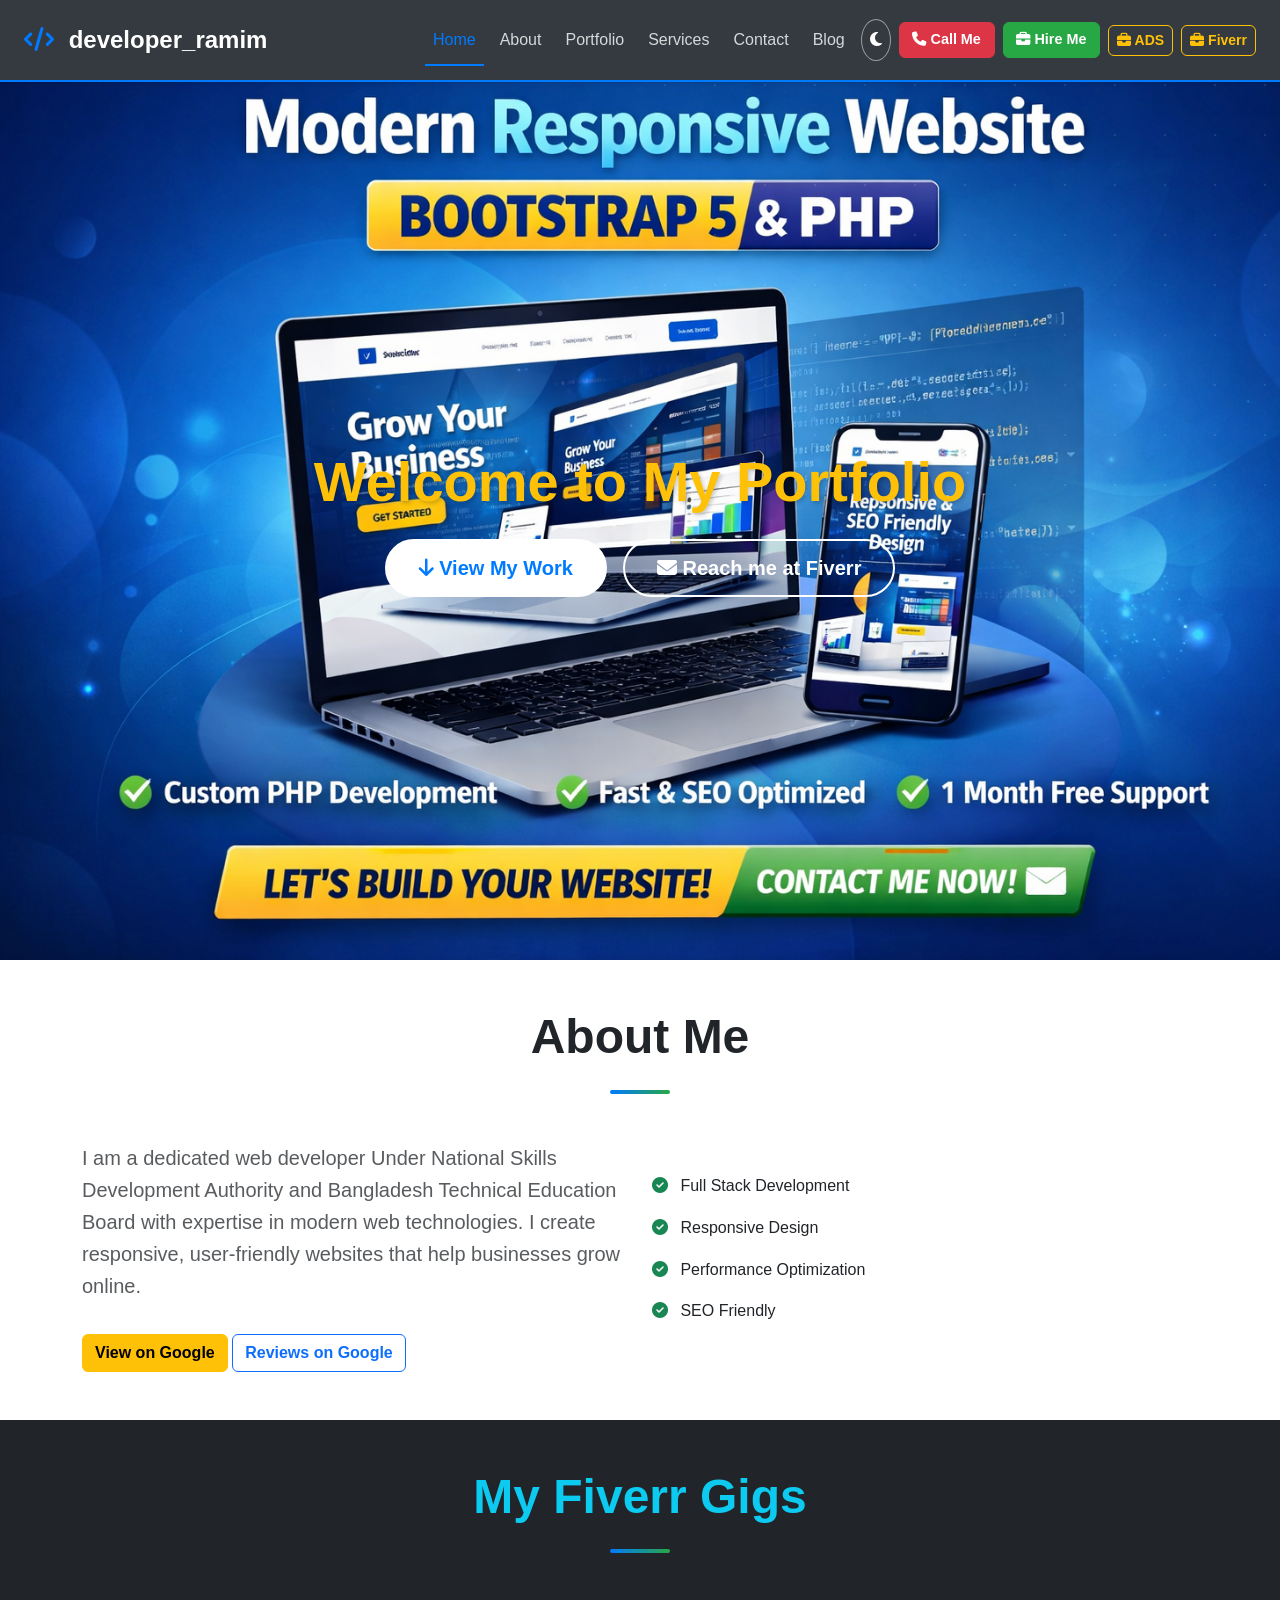
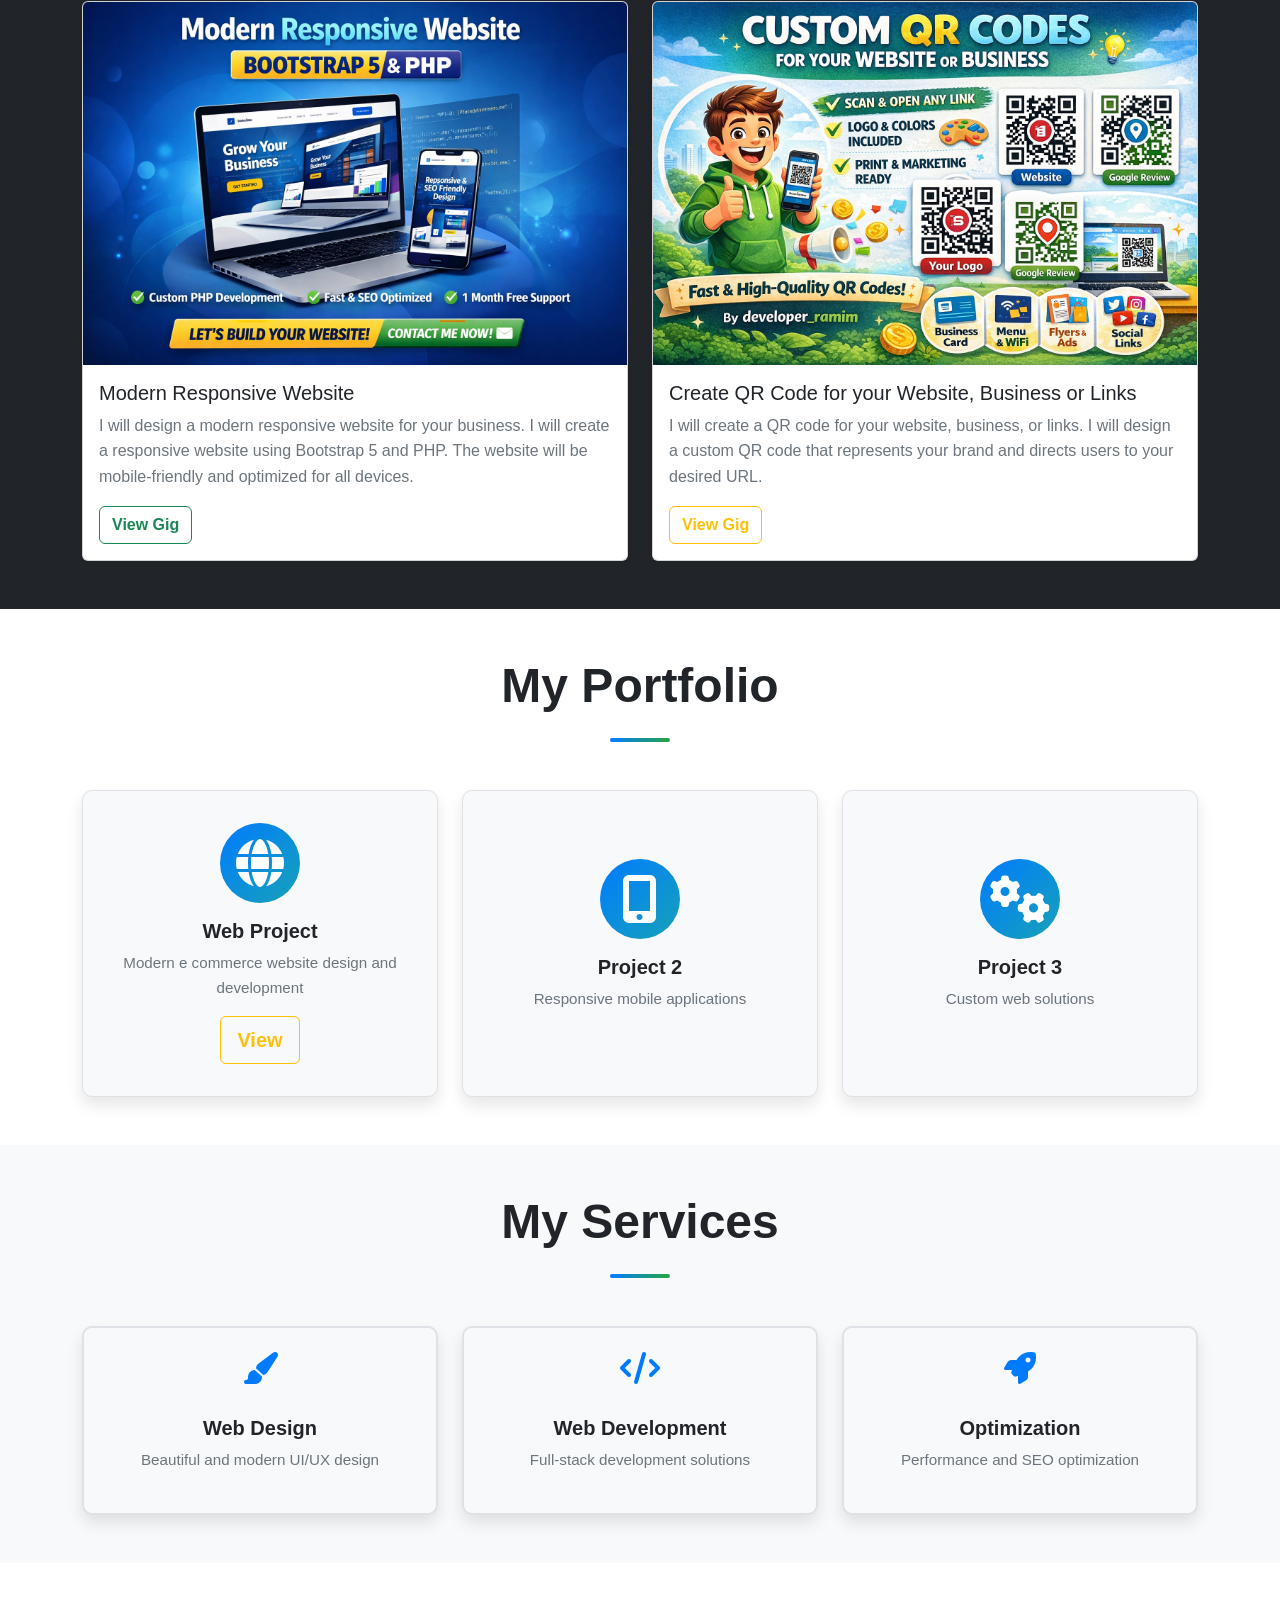
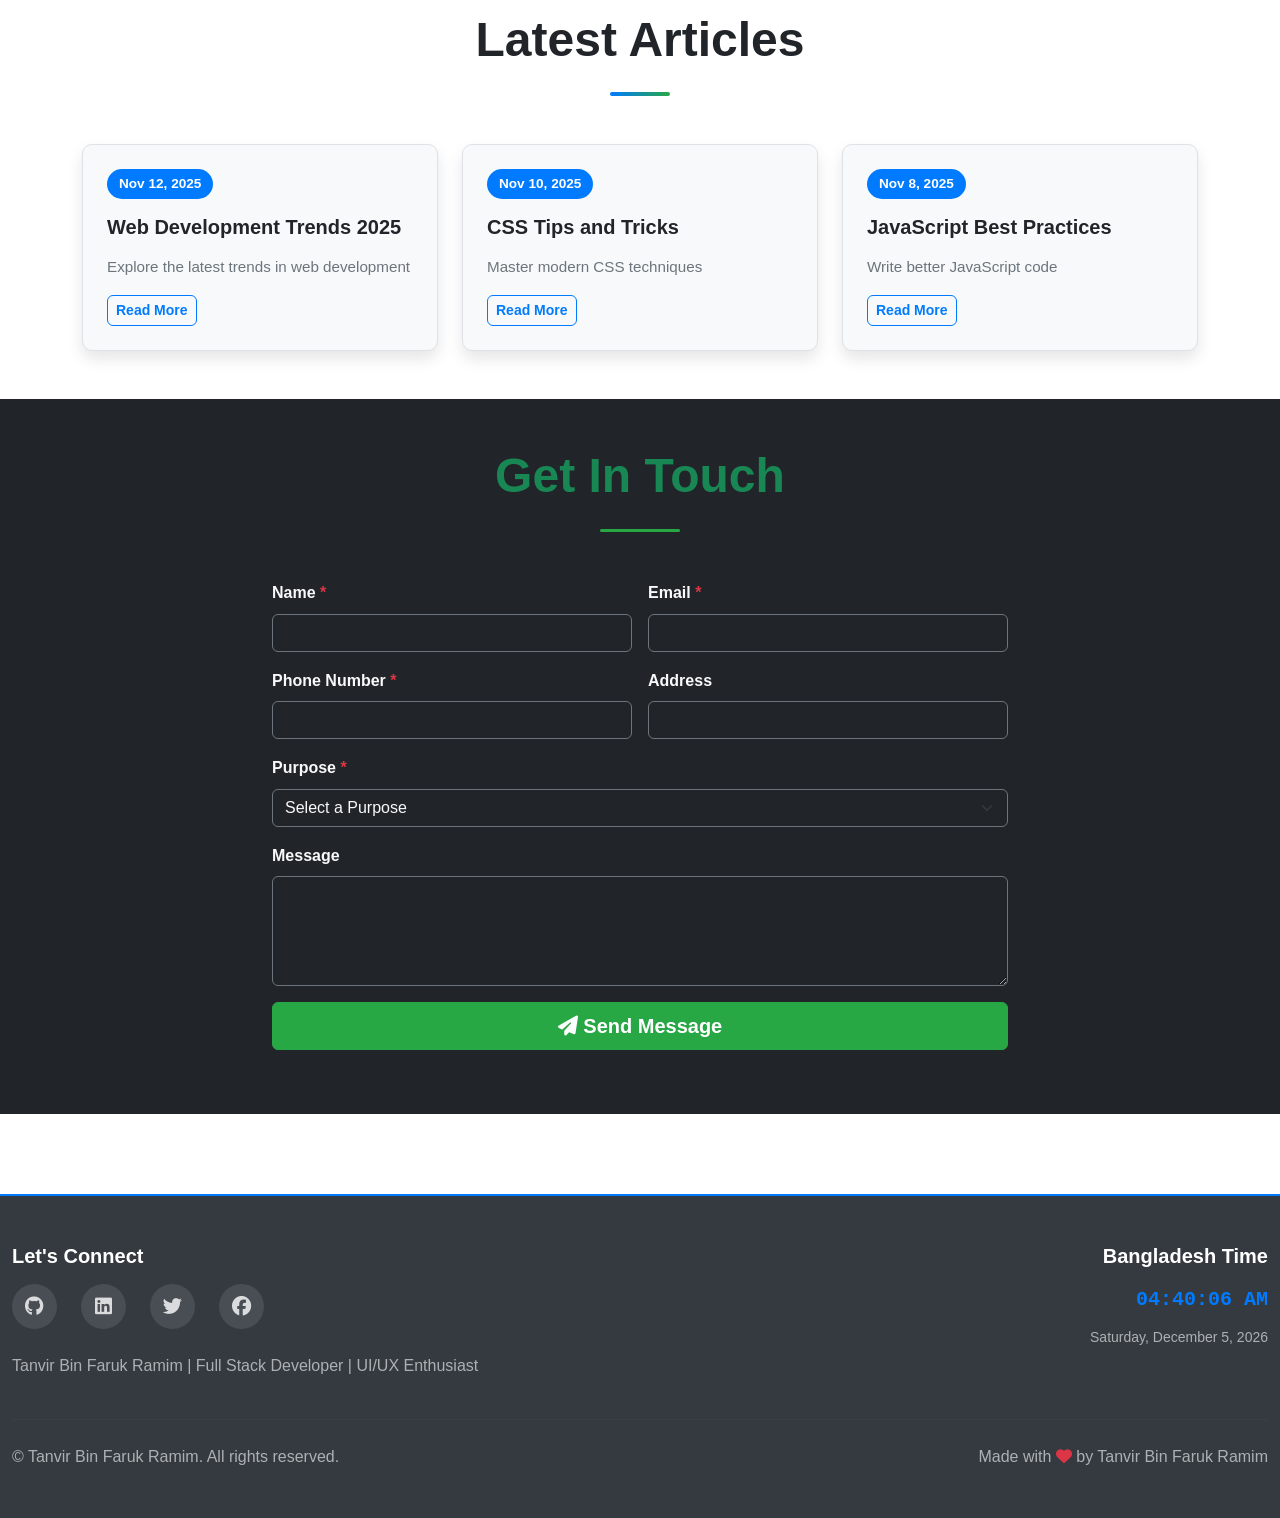
<file: index.html>
<!doctype html>
<html lang="en">

<head>
  <meta charset="utf-8">
  <meta name="viewport" content="width=device-width, initial-scale=1">
  <title>developer_ramim </title>
  <!-- SVG Favicon -->
  <link rel="icon" type="image/svg+xml" href="./Ramim.svg">
  <link rel="stylesheet" href="./css/bootstrap.min.css">
  <link rel="stylesheet" href="./css/custom.css">
  <link rel="stylesheet" href="https://cdnjs.cloudflare.com/ajax/libs/font-awesome/6.4.0/css/all.min.css">
</head>

<body>
  <!-- Navigation Bar -->
  <nav class="navbar navbar-expand-lg navbar-dark bg-dark shadow-sm fixed-top" id="navbar">
    <div class="container-fluid px-4">
      <!-- Brand Logo -->
      <a class="navbar-brand fw-bold" href="#home">
        <i class="fas fa-code"></i> developer_ramim
      </a>

      <!-- Toggle Button for Mobile -->
      <button class="navbar-toggler border-0" type="button" data-bs-toggle="collapse" data-bs-target="#navbarNav">
        <span class="navbar-toggler-icon"></span>
      </button>

      <!-- Navigation Items -->
      <div class="collapse navbar-collapse" id="navbarNav">
        <ul class="navbar-nav ms-auto align-items-center gap-2">
          <li class="nav-item">
            <a class="nav-link active" href="#home">Home</a>
          </li>
          <li class="nav-item">
            <a class="nav-link" href="#about">About</a>
          </li>
          <li class="nav-item">
            <a class="nav-link" href="#portfolio">Portfolio</a>
          </li>
          <li class="nav-item">
            <a class="nav-link" href="#services">Services</a>
          </li>
          <li class="nav-item">
            <a class="nav-link" href="#contact">Contact</a>
          </li>
          <li class="nav-item">
            <a class="nav-link" href="#blog">Blog</a>
          </li>
          <!-- Dark Mode Toggle -->
          <li class="nav-item">
            <button class="btn btn-outline-light rounded-circle p-2" id="darkModeToggle" title="Toggle Dark Mode">
              <i class="fas fa-moon"></i>
            </button>
          </li>
          <!-- Call Me Button -->
          <li class="nav-item">
            <a href="tel:+8801234567890" class="btn btn-danger btn-sm">
              <i class="fas fa-phone"></i> Call Me
            </a>
          </li>
          <!-- Hire Me Button -->
          <li class="nav-item">
            <a href="#contact" class="btn btn-success btn-sm">
              <i class="fas fa-briefcase"></i> Hire Me
            </a>
          </li>
          <li class="nav-item">
            <a href="https://www.effectivegatecpm.com/sq927se48?key=f275fc403166f7b4a61097a6c74a46bc" target="_blank" class="btn btn-outline-warning btn-sm">
              <i class="fas fa-briefcase"></i> ADS
            </a>
          </li>
          <li class="nav-item">
            <a href="https://www.fiverr.com/s/Ldb8xxj" target="_blank" class="btn btn-outline-warning btn-sm">
              <i class="fas fa-briefcase"></i> Fiverr
            </a>
          </li>
        </ul>
      </div>
    </div>
  </nav>

  <!-- Hero Section / Home -->
  <section id="home" class="hero-section">
    <div class="container h-100">
      <div class="row h-100 align-items-center justify-content-center text-center">
        <div class="col-lg-8"> <br>
          <h1 class="display-4 fw-bold mb-4 fade-in text-warning" >Welcome to My Portfolio</h1>
          <!-- <p class="lead mb-5 fade-in" style="animation-delay: 0.2s;">
            I'm a passionate Web Developer creating stunning, responsive websites and web applications
          </p> -->
          <div class="d-flex gap-3 justify-content-center flex-wrap fade-in" style="animation-delay: 0.4s;">
            <a href="#portfolio" class="btn btn-primary btn-lg">
              <i class="fas fa-arrow-down"></i> View My Work
            </a>
            <a href="https://www.fiverr.com/s/Ldb8xxj" target="_blank" class="btn btn-outline-primary btn-lg">
              <i class="fas fa-envelope"></i> Reach me at Fiverr
            </a>
          </div>
        </div>
      </div>
    </div>
  </section>

  <!-- About Section (Placeholder) -->
  <section id="about" class="py-5">
    <div class="container">
      <div class="text-center mb-5">
        <h2 class="display-5 fw-bold">About Me</h2>
        <div class="divider"></div>
      </div>
      <div class="row align-items-center">
        <div class="col-lg-6">
          <p class="text-muted fs-5">I am a dedicated web developer Under National Skills Development Authority and Bangladesh Technical Education Board with expertise in modern web technologies. 
            I create responsive, user-friendly websites that help businesses grow online.</p>
            <a href="https://share.google/BqXAJUzlVPOkopbbl" target="_blank" class="btn btn-warning mt-3">View on Google</a>
            <a href="https://g.page/r/CS0tyZQVUi_UEAE/review" target="_blank" class="btn btn-outline-primary mt-3">Reviews on Google</a>
        </div>

        <div class="col-lg-6">
          <ul class="list-unstyled">
            <li class="mb-3"><i class="fas fa-check-circle text-success me-2"></i> Full Stack Development</li>
            <li class="mb-3"><i class="fas fa-check-circle text-success me-2"></i> Responsive Design</li>
            <li class="mb-3"><i class="fas fa-check-circle text-success me-2"></i> Performance Optimization</li>
            <li class="mb-3"><i class="fas fa-check-circle text-success me-2"></i> SEO Friendly</li>
          </ul>
        </div>
      </div>
    </div>
  </section>

  <!-- My all Fiverr gigs section  -->
  <section id="fiverr-gigs" class="py-5 bg-dark dark-mode-bg">
    <div class="container">
      <div class="text-center mb-5">
        <h2 class="display-5 fw-bold dark-mode-text text-info">My Fiverr Gigs</h2>
        <div class="divider"></div>
      </div>
      <div class="row g-4 justify-content-center">
        <div class="col-md-6 col-lg-6">
          <div class="card h-100 shadow-sm dark-mode-card">
            <img src="./I will design a modern responsive website using Bootstrap 5 and PHP.png" class="card-img-top" alt="Gig 1">
            <div class="card-body dark-mode-card-body">
              <h5 class="card-title dark-mode-text">Modern Responsive Website</h5>
              <p class="card-text dark-mode-text">I will design a modern responsive website for your business.
                I will create a responsive website using Bootstrap 5 and PHP. The website will be mobile-friendly and optimized for all devices.    
              </p>
              <a href="https://www.fiverr.com/s/Ldb8xxj" target="_blank" class="btn btn-outline-success">View Gig</a>
            </div>  
          </div>
        </div>  
        <div class="col-md-6 col-lg-6">
          <div class="card h-100 shadow-sm dark-mode-card">
            <img src="./What do you need to start.png" class="card-img-top" alt="Gig 2">
            <div class="card-body dark-mode-card-body">
              <h5 class="card-title dark-mode-text">Create QR Code for your Website, Business or Links</h5>
              <p class="card-text dark-mode-text">
                I will create a QR code for your website, business, or links.
                I will design a custom QR code that represents your brand and directs users to your desired URL.
              </p>
              <a href="https://www.fiverr.com/s/vvjDj1D" target="_blank" class="btn btn-outline-warning">View Gig</a>
            </div>  
          </div>  
        </div>  
      </div>  
    </div>
  </section>

  <!-- Portfolio Section (Placeholder) -->
  <section id="portfolio" class="py-5">
    <div class="container">
      <div class="text-center mb-5">
        <h2 class="display-5 fw-bold">My Portfolio</h2>
        <div class="divider"></div>
      </div>
      <div class="row g-4">
        <div class="col-md-6 col-lg-4">
          <div class="portfolio-card">
            <div class="portfolio-img">
              <i class="fas fa-globe fa-3x"></i>
            </div>
            <h5 class="mt-3">Web Project</h5>
            <p>Modern e commerce website design and development 

            </p>
            <a href="https://githubramim.github.io/ECOMMERCE/" target="_blank" class="btn btn-outline-warning btn-lg">View</a>
          </div>
        </div>
        <div class="col-md-6 col-lg-4">
          <div class="portfolio-card">
            <div class="portfolio-img">
              <i class="fas fa-mobile-alt fa-3x"></i>
            </div>
            <h5 class="mt-3">Project 2</h5>
            <p>Responsive mobile applications</p>
          </div>
        </div>
        <div class="col-md-6 col-lg-4">
          <div class="portfolio-card">
            <div class="portfolio-img">
              <i class="fas fa-cogs fa-3x"></i>
            </div>
            <h5 class="mt-3">Project 3</h5>
            <p>Custom web solutions</p>
          </div>
        </div>
      </div>
    </div>
  </section>

  <!-- Services Section (Placeholder) -->
  <section id="services" class="py-5">
    <div class="container">
      <div class="text-center mb-5">
        <h2 class="display-5 fw-bold">My Services</h2>
        <div class="divider"></div>
      </div>
      <div class="row g-4">
        <div class="col-md-6 col-lg-4">
          <div class="service-card text-center p-4">
            <i class="fas fa-paint-brush fa-2x mb-3"></i>
            <h5>Web Design</h5>
            <p>Beautiful and modern UI/UX design</p>
          </div>
        </div>
        <div class="col-md-6 col-lg-4">
          <div class="service-card text-center p-4">
            <i class="fas fa-code fa-2x mb-3"></i>
            <h5>Web Development</h5>
            <p>Full-stack development solutions</p>
          </div>
        </div>
        <div class="col-md-6 col-lg-4">
          <div class="service-card text-center p-4">
            <i class="fas fa-rocket fa-2x mb-3"></i>
            <h5>Optimization</h5>
            <p>Performance and SEO optimization</p>
          </div>
        </div>
      </div>
    </div>
  </section>

  <!-- Contact Section (Placeholder) -->


  <!-- Blog Section (Placeholder) -->
  <section id="blog" class="py-5">
    <div class="container">
      <div class="text-center mb-5">
        <h2 class="display-5 fw-bold">Latest Articles</h2>
        <div class="divider"></div>
      </div>
      <div class="row g-4">
        <div class="col-md-6 col-lg-4">
          <div class="blog-card">
            <div class="blog-date">Nov 12, 2025</div>
            <h5>Web Development Trends 2025</h5>
            <p>Explore the latest trends in web development</p>
            <a href="#" class="btn btn-sm btn-outline-primary">Read More</a>
          </div>
        </div>
        <div class="col-md-6 col-lg-4">
          <div class="blog-card">
            <div class="blog-date">Nov 10, 2025</div>
            <h5>CSS Tips and Tricks</h5>
            <p>Master modern CSS techniques</p>
            <a href="#" class="btn btn-sm btn-outline-primary">Read More</a>
          </div>
        </div>
        <div class="col-md-6 col-lg-4">
          <div class="blog-card">
            <div class="blog-date">Nov 8, 2025</div>
            <h5>JavaScript Best Practices</h5>
            <p>Write better JavaScript code</p>
            <a href="#" class="btn btn-sm btn-outline-primary">Read More</a>
          </div>
        </div>
      </div>
    </div>
  </section>


  <!-- Contact Section -->
<!-- Contact Section -->
<section id="contact" class="py-5 bg-dark text-light">
  <div class="container">
    <div class="text-center mb-5">
      <h2 class="display-5 fw-bold text-success">Get In Touch</h2>
      <div class="divider mx-auto" style="width:80px; height:3px; background:#28a745;"></div>
    </div>
    <div class="row justify-content-center">
      <div class="col-lg-8">
        <form id="contactForm" method="POST" action="https://formspree.io/f/myzlybbn">
          <div class="row g-3">
            <!-- Name -->
            <div class="col-md-6">
              <label for="name" class="form-label fw-bold">Name <span class="text-danger">*</span></label>
              <input type="text" class="form-control bg-dark text-light border-secondary" id="name" name="name" required placeholder="Your Full Name">
            </div>

            <!-- Email -->
            <div class="col-md-6">
              <label for="email" class="form-label fw-bold">Email <span class="text-danger">*</span></label>
              <input type="email" class="form-control bg-dark text-light border-secondary" id="email" name="email" required placeholder="your@email.com">
            </div>

            <!-- Phone -->
            <div class="col-md-6">
              <label for="phone" class="form-label fw-bold">Phone Number <span class="text-danger">*</span></label>
              <input type="tel" class="form-control bg-dark text-light border-secondary" id="phone" name="phone" required placeholder="+880 1234567890">
            </div>

            <!-- Address -->
            <div class="col-md-6">
              <label for="address" class="form-label fw-bold">Address</label>
              <input type="text" class="form-control bg-dark text-light border-secondary" id="address" name="address" placeholder="Your Address">
            </div>

            <!-- Purpose -->
            <div class="col-md-12">
              <label for="purpose" class="form-label fw-bold">Purpose <span class="text-danger">*</span></label>
              <select class="form-select bg-dark text-light border-secondary" id="purpose" name="purpose" required>
                <option value="">Select a Purpose</option>
                <option value="Building From Scratch">Building From Scratch</option>
                <option value="Add/Remove Feature">Add/Remove Feature</option>
                <option value="Others">Others</option>
              </select>
            </div>

            <!-- Message -->
            <div class="col-md-12">
              <label for="message" class="form-label fw-bold">Message</label>
              <textarea class="form-control bg-dark text-light border-secondary" id="message" name="message" rows="4" placeholder="Tell me about your project..."></textarea>
            </div>

            <!-- Submit Button -->
            <div class="col-md-12">
              <button type="submit" class="btn btn-success btn-lg w-100">
                <i class="fas fa-paper-plane"></i> Send Message
              </button>
            </div>
          </div>
        </form>

        <!-- Success or Error Message -->
        <div id="formAlert" class="mt-3 text-center"></div>
      </div>
    </div>
  </div>
</section>
<script>
document.addEventListener("DOMContentLoaded", () => {
  const form = document.getElementById("contactForm");
  const alertBox = document.getElementById("formAlert");

  form.addEventListener("submit", async (e) => {
    e.preventDefault();
    alertBox.innerHTML = '<div class="text-info">Sending message...</div>';

    const formData = new FormData(form);

    try {
      const response = await fetch(form.action, {
        method: "POST",
        body: formData,
        headers: { Accept: "application/json" }
      });

      if (response.ok) {
        alertBox.innerHTML = '<div class="text-success fw-bold mt-2">✅ Message sent successfully! I will contact you soon.</div>';
        form.reset();
      } else {
        alertBox.innerHTML = '<div class="text-danger fw-bold mt-2">❌ There was a problem sending your message. Please try again.</div>';
      }
    } catch (error) {
      alertBox.innerHTML = '<div class="text-danger fw-bold mt-2">⚠️ Network error. Please try again later.</div>';
    }
  });
});
</script>

  <!-- Footer -->
  <footer class="footer py-5">
    <div class="container-fluid">
      <div class="row">
        <div class="col-lg-8">
          <h5 class="mb-3">Let's Connect</h5>
          <div class="social-links mb-4">
            <a href="https://github.com/githubramim" target="_blank" class="social-icon">
              <i class="fab fa-github"></i>
            </a>
            <a href="https://linkedin.com/in/ramimhere" target="_blank" class="social-icon">
              <i class="fab fa-linkedin"></i>
            </a>
            <a href="https://twitter.com/TBFRamim" target="_blank" class="social-icon">
              <i class="fab fa-twitter"></i>
            </a>
            <a href="https://facebook.com/TanvirRamimDM" target="_blank" class="social-icon">
              <i class="fab fa-facebook"></i>
            </a>
          </div>
          <p class="text-muted">Tanvir Bin Faruk Ramim | Full Stack Developer | UI/UX Enthusiast</p>
        </div>
        <div class="col-lg-4 text-lg-end">
          <h5 class="mb-3">Bangladesh Time</h5>
          <div id="liveTime" class="fs-5 fw-bold" style="font-family: 'Courier New', monospace;">
            <span id="timeDisplay">Loading...</span>
          </div>
          <div class="mt-2">
            <small class="text-muted" id="dateDisplay">Loading...</small>
          </div>
        </div>
      </div>
      <hr class="my-4">
      <div class="row">
        <div class="col-md-6">
          <p class="text-muted mb-0">&copy; Tanvir Bin Faruk Ramim. All rights reserved.</p>
        </div>
        <div class="col-md-6 text-md-end">
          <p class="text-muted mb-0">Made with <i class="fas fa-heart text-danger"></i> by Tanvir Bin Faruk Ramim</p>
        </div>
      </div>
    </div>
  </footer>





  <!-- Bootstrap JS -->
  <script src="./js/bootstrap.min.js"></script>

  <!-- jQuery -->
  <script src="https://code.jquery.com/jquery-3.6.0.min.js"></script>

  <!-- Custom App JS -->
  <script src="./app.js"></script>
</body>

</html>
</file>
<file: css/custom.css>
/* ====================================
   CUSTOM CSS - Portfolio Website
   ==================================== */

/* ============ Root Variables ============ */
:root {
  --primary-color: #007bff;
  --secondary-color: #6c757d;
  --success-color: #28a745;
  --danger-color: #dc3545;
  --warning-color: #ffc107;
  --info-color: #17a2b8;
  --light-color: #f8f9fa;
  --dark-color: #212529;
  
  /* Light Mode */
  --bg-primary-light: #ffffff;
  --bg-secondary-light: #f8f9fa;
  --text-primary-light: #212529;
  --text-secondary-light: #6c757d;
  --border-color-light: #dee2e6;
  --navbar-bg-light: #343a40;
  --card-shadow-light: 0 0.5rem 1rem rgba(0, 0, 0, 0.1);
  
  /* Dark Mode */
  --bg-primary-dark: #1a1a1a;
  --bg-secondary-dark: #2d2d2d;
  --text-primary-dark: #f5f5f5;
  --text-secondary-dark: #b0b0b0;
  --border-color-dark: #404040;
  --navbar-bg-dark: #0d0d0d;
  --card-shadow-dark: 0 0.5rem 1rem rgba(0, 0, 0, 0.5);
}

/* ============ Dark Mode Toggle ============ */
body.dark-mode {
  --bg-primary-light: var(--bg-primary-dark);
  --bg-secondary-light: var(--bg-secondary-dark);
  --text-primary-light: var(--text-primary-dark);
  --text-secondary-light: var(--text-secondary-dark);
  --border-color-light: var(--border-color-dark);
  --navbar-bg-light: var(--navbar-bg-dark);
  --card-shadow-light: var(--card-shadow-dark);
  background-color: var(--bg-primary-dark);
  color: var(--text-primary-dark);
}

/* ============ Global Styles ============ */
* {
  transition: background-color 0.3s ease, color 0.3s ease, border-color 0.3s ease;
  padding: 0;
  margin: 0;
  box-sizing: border-box;
}

html {
  scroll-behavior: smooth;
}

body {
  background-color: var(--bg-primary-light);
  color: var(--text-primary-light);
  font-family: 'Segoe UI', Tahoma, Geneva, Verdana, sans-serif;
  line-height: 1.6;
  margin: 0;
  padding: 0;
}

/* ============ Navbar Styles ============ */
.navbar {
  background-color: var(--navbar-bg-light) !important;
  border-bottom: 2px solid var(--primary-color);
  padding: 1rem 0;
  z-index: 1030;
}

.navbar-brand {
  font-size: 1.5rem;
  color: white !important;
  font-weight: 700;
}

.navbar-brand i {
  color: var(--primary-color);
  margin-right: 0.5rem;
}

.nav-link {
  color: rgba(255, 255, 255, 0.8) !important;
  font-weight: 500;
  transition: color 0.3s ease;
  position: relative;
}

.nav-link:hover,
.nav-link.active {
  color: var(--primary-color) !important;
}

.nav-link::after {
  content: '';
  position: absolute;
  bottom: -5px;
  left: 0;
  width: 0;
  height: 2px;
  background-color: var(--primary-color);
  transition: width 0.3s ease;
}

.nav-link:hover::after,
.nav-link.active::after {
  width: 100%;
}

/* Navbar Buttons */
.navbar .btn-success,
.navbar .btn-danger {
  font-weight: 600;
  font-size: 0.9rem;
  padding: 0.4rem 0.8rem;
}

.navbar .btn-success {
  background-color: var(--success-color);
  border-color: var(--success-color);
}

.navbar .btn-success:hover {
  background-color: #218838;
  border-color: #218838;
}

.navbar .btn-danger {
  background-color: var(--danger-color);
  border-color: var(--danger-color);
}

.navbar .btn-danger:hover {
  background-color: #c82333;
  border-color: #c82333;
}

/* Dark Mode Toggle Button */
#darkModeToggle {
  background-color: transparent;
  border: 1px solid rgba(255, 255, 255, 0.5);
  color: white;
  transition: all 0.3s ease;
}

#darkModeToggle:hover {
  background-color: rgba(255, 255, 255, 0.1);
  border-color: var(--primary-color);
  color: var(--primary-color);
}

body.dark-mode #darkModeToggle {
  color: var(--primary-color);
}

body.dark-mode #darkModeToggle i {
  transform: rotate(180deg);
}

/* ============ Hero Section ============ */
.hero-section {
  min-height: 100vh;
  display: flex;
  align-items: center;
  justify-content: center;
  background-image: url(../I\ will\ design\ a\ modern\ responsive\ website\ using\ Bootstrap\ 5\ and\ PHP.png);
  /* background: linear-gradient(135deg, var(--primary-color) 0%, #0056b3 100%); */
  background-size: cover;
  
  color: white;
  margin-top: 60px;
  position: relative;
  overflow: hidden;
}

body.dark-mode .hero-section {
  background: linear-gradient(135deg, #1a3a52 0%, #0d1f2d 100%);
}

.hero-section::before {
  content: '';
  position: absolute;
  top: -50%;
  right: -50%;
  width: 100%;
  height: 100%;
  background: radial-gradient(circle, rgba(255, 255, 255, 0.1) 1px, transparent 1px);
  background-size: 50px 50px;
  animation: moveBackground 20s linear infinite;
  z-index: 0;
}

.hero-section > * {
  position: relative;
  z-index: 1;
}

@keyframes moveBackground {
  0% {
    transform: translate(0, 0);
  }
  100% {
    transform: translate(50px, 50px);
  }
}

.hero-section h1 {
  font-size: 3.5rem;
  font-weight: 800;
  text-shadow: 2px 2px 4px rgba(0, 0, 0, 0.2);
  margin-bottom: 1.5rem;
}

.hero-section .lead {
  font-size: 1.3rem;
  margin-bottom: 2rem;
  opacity: 0.95;
}

.hero-section .btn {
  padding: 0.75rem 2rem;
  font-weight: 600;
  border-radius: 50px;
  transition: all 0.3s ease;
}

.hero-section .btn-primary {
  background-color: white;
  color: var(--primary-color);
  border: 2px solid white;
}

.hero-section .btn-primary:hover {
  background-color: transparent;
  color: white;
  border-color: white;
  transform: translateY(-3px);
}

.hero-section .btn-outline-primary {
  color: white;
  border: 2px solid white;
}

.hero-section .btn-outline-primary:hover {
  background-color: white;
  color: var(--primary-color);
  transform: translateY(-3px);
}

/* ============ Fade In Animation ============ */
@keyframes fadeIn {
  from {
    opacity: 0;
    transform: translateY(30px);
  }
  to {
    opacity: 1;
    transform: translateY(0);
  }
}

.fade-in {
  animation: fadeIn 0.8s ease-out forwards;
  opacity: 0;
}

/* ============ Sections Styles ============ */
section {
  background-color: var(--bg-primary-light);
  color: var(--text-primary-light);
  border-color: var(--border-color-light);
}

section:nth-child(even) {
  background-color: var(--bg-secondary-light);
}

body.dark-mode section:nth-child(even) {
  background-color: var(--bg-secondary-dark);
}

section h2 {
  color: var(--text-primary-light);
  font-weight: 800;
  margin-bottom: 1.5rem;
}

section p {
  color: var(--text-secondary-light);
}

/* ============ Divider ============ */
.divider {
  width: 60px;
  height: 4px;
  background: linear-gradient(90deg, var(--primary-color), var(--success-color));
  margin: 1.5rem auto;
  border-radius: 2px;
}

/* ============ Portfolio Cards ============ */
.portfolio-card {
  background-color: var(--bg-secondary-light);
  border: 1px solid var(--border-color-light);
  border-radius: 10px;
  padding: 2rem;
  text-align: center;
  transition: all 0.3s ease;
  height: 100%;
  display: flex;
  flex-direction: column;
  justify-content: center;
  align-items: center;
  box-shadow: var(--card-shadow-light);
}

.portfolio-card:hover {
  transform: translateY(-10px);
  box-shadow: 0 1rem 2rem rgba(0, 0, 0, 0.2);
  border-color: var(--primary-color);
}

body.dark-mode .portfolio-card:hover {
  box-shadow: var(--card-shadow-dark);
}

.portfolio-img {
  width: 80px;
  height: 80px;
  background: linear-gradient(135deg, var(--primary-color), var(--info-color));
  border-radius: 50%;
  display: flex;
  align-items: center;
  justify-content: center;
  color: white;
  margin: 0 auto;
}

.portfolio-card h5 {
  color: var(--text-primary-light);
  font-weight: 700;
  margin-top: 1.5rem;
}

.portfolio-card p {
  color: var(--text-secondary-light);
  font-size: 0.95rem;
}

/* ============ Service Cards ============ */
.service-card {
  background-color: var(--bg-secondary-light);
  border: 2px solid var(--border-color-light);
  border-radius: 10px;
  transition: all 0.3s ease;
  box-shadow: var(--card-shadow-light);
}

.service-card:hover {
  border-color: var(--primary-color);
  transform: translateY(-5px);
  background-color: var(--bg-primary-light);
}

.service-card i {
  color: var(--primary-color);
}

.service-card h5 {
  color: var(--text-primary-light);
  font-weight: 700;
  margin-top: 1rem;
}

.service-card p {
  color: var(--text-secondary-light);
  font-size: 0.95rem;
}

/* ============ Blog Cards ============ */
.blog-card {
  background-color: var(--bg-secondary-light);
  border: 1px solid var(--border-color-light);
  border-radius: 10px;
  padding: 1.5rem;
  transition: all 0.3s ease;
  box-shadow: var(--card-shadow-light);
  position: relative;
}

.blog-card:hover {
  transform: translateY(-5px);
  border-color: var(--primary-color);
  box-shadow: 0 0.75rem 1.5rem rgba(0, 123, 255, 0.2);
}

body.dark-mode .blog-card:hover {
  box-shadow: 0 0.75rem 1.5rem rgba(0, 123, 255, 0.1);
}

.blog-date {
  display: inline-block;
  background-color: var(--primary-color);
  color: white;
  padding: 0.25rem 0.75rem;
  border-radius: 20px;
  font-size: 0.85rem;
  font-weight: 600;
  margin-bottom: 1rem;
}

.blog-card h5 {
  color: var(--text-primary-light);
  font-weight: 700;
}

.blog-card p {
  color: var(--text-secondary-light);
  font-size: 0.95rem;
  margin: 1rem 0;
}

.blog-card .btn {
  color: var(--primary-color);
  border-color: var(--primary-color);
}

.blog-card .btn:hover {
  background-color: var(--primary-color);
  color: white;
}

/* ============ Footer ============ */
.footer {
  background-color: var(--navbar-bg-light);
  color: rgba(255, 255, 255, 0.8);
  border-top: 2px solid var(--primary-color);
  margin-top: 5rem;
}

body.dark-mode .footer {
  background-color: var(--navbar-bg-dark);
}

.footer h5 {
  color: white;
  font-weight: 700;
}

.footer a {
  color: rgba(255, 255, 255, 0.8);
  text-decoration: none;
  transition: color 0.3s ease;
}

.footer a:hover {
  color: var(--primary-color);
}

/* Social Links */
.social-links {
  display: flex;
  gap: 1.5rem;
}

.social-icon {
  display: inline-flex;
  align-items: center;
  justify-content: center;
  width: 45px;
  height: 45px;
  background-color: rgba(255, 255, 255, 0.1);
  border-radius: 50%;
  font-size: 1.2rem;
  transition: all 0.3s ease;
}

.social-icon:hover {
  background-color: var(--primary-color);
  color: white;
  transform: translateY(-3px);
}

#liveTime {
  color: var(--primary-color);
  font-size: 1.5rem;
}

.footer .text-muted {
  color: rgba(255, 255, 255, 0.6) !important;
}

.footer hr {
  border-color: rgba(255, 255, 255, 0.1);
}

.footer .text-md-end {
  margin-top: 1.5rem;
}

@media (min-width: 768px) {
  .footer .text-md-end {
    margin-top: 0;
  }
}

/* ============ Buttons General ============ */
.btn {
  font-weight: 600;
  border-radius: 6px;
  transition: all 0.3s ease;
}

.btn-primary {
  background-color: var(--primary-color);
  border-color: var(--primary-color);
}

.btn-primary:hover {
  background-color: #0056b3;
  border-color: #0056b3;
}

.btn-success {
  background-color: var(--success-color);
  border-color: var(--success-color);
}

.btn-success:hover {
  background-color: #218838;
  border-color: #218838;
}

.btn-danger {
  background-color: var(--danger-color);
  border-color: var(--danger-color);
}

.btn-danger:hover {
  background-color: #c82333;
  border-color: #c82333;
}

/* ============ Scrollbar ============ */
::-webkit-scrollbar {
  width: 10px;
}

::-webkit-scrollbar-track {
  background: var(--bg-secondary-light);
}

::-webkit-scrollbar-thumb {
  background: var(--primary-color);
  border-radius: 5px;
}

::-webkit-scrollbar-thumb:hover {
  background: #0056b3;
}

body.dark-mode ::-webkit-scrollbar-track {
  background: var(--bg-secondary-dark);
}

/* ============ Responsive ============ */
@media (max-width: 768px) {
  .hero-section h1 {
    font-size: 2rem;
  }
  
  .hero-section .lead {
    font-size: 1rem;
  }
  
  section {
    padding: 3rem 1rem !important;
  }
  
  .container {
    padding-left: 1rem;
    padding-right: 1rem;
  }
}

/* ============ Accessibility ============ */
@media (prefers-reduced-motion: reduce) {
  * {
    animation: none !important;
    transition: none !important;
  }
}
</file>
